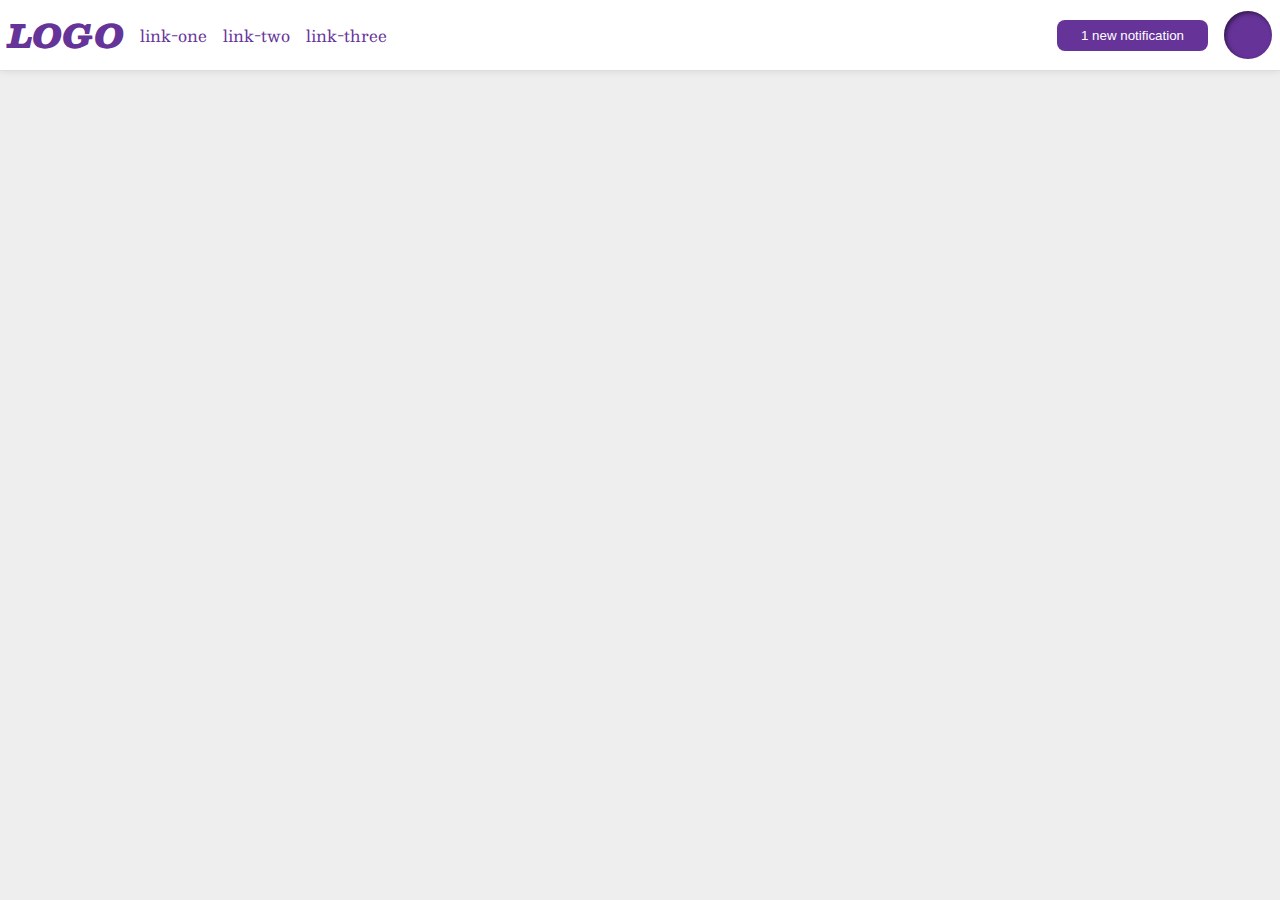
<file: flex/03-flex-header-2/index.html>
<!DOCTYPE html>
<html lang="en">

<head>
  <meta charset="UTF-8">
  <meta http-equiv="X-UA-Compatible" content="IE=edge">
  <meta name="viewport" content="width=device-width, initial-scale=1.0">
  <title>Flex Header 2</title>
  <link rel="stylesheet" href="style.css">
</head>

<body>
  <div class="header">
    <div class="left">
      <div class="logo">
        LOGO
      </div>
      <ul class="links">
        <li><a href="google.com">link-one</a></li>
        <li><a href="google.com">link-two</a></li>
        <li><a href="google.com">link-three</a></li>
      </ul>
    </div>
    <div class="right">
      <button class="notifications">
        1 new notification
      </button>
      <div class="profile-image"></div>
    </div>
  </div>
</body>

</html>
</file>
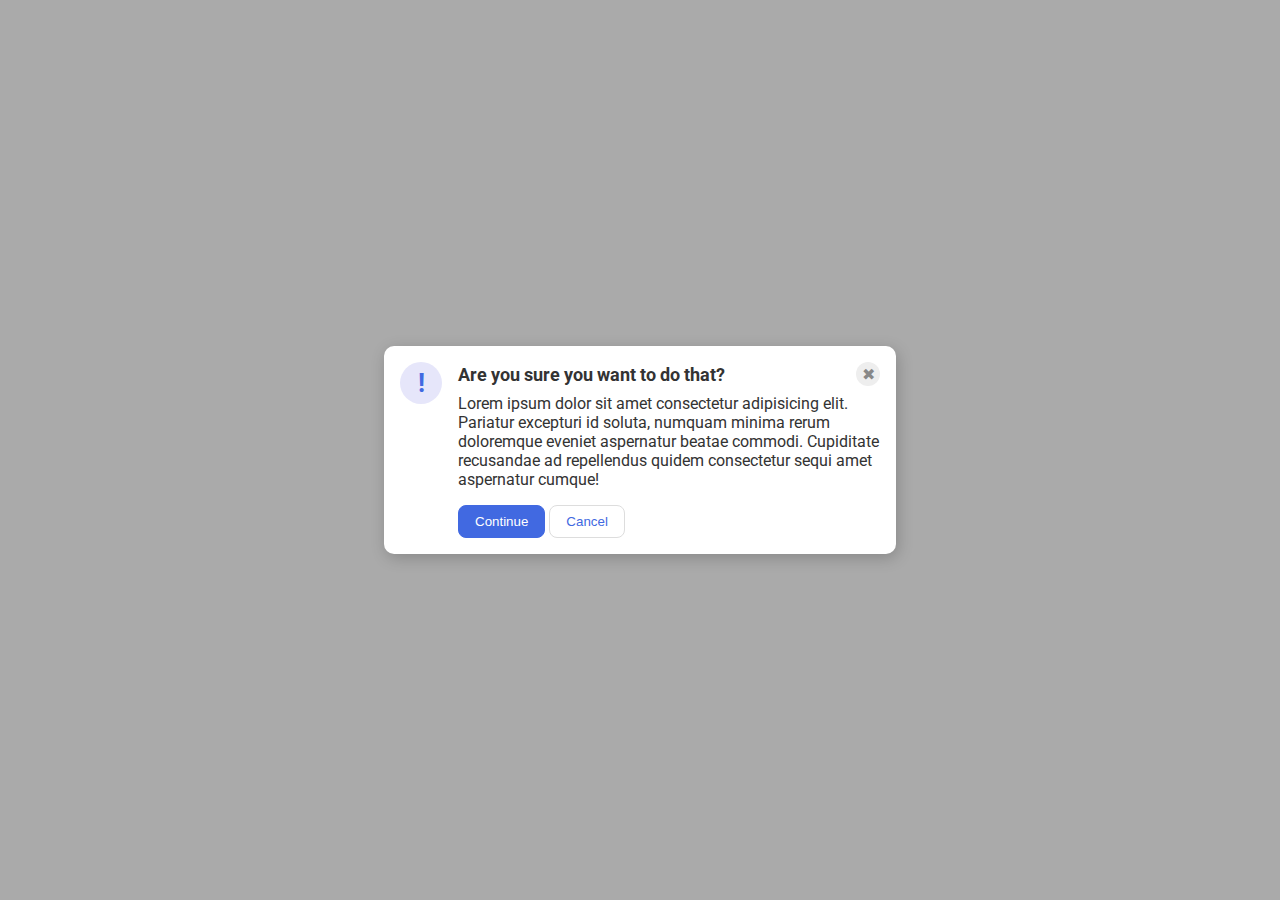
<file: flex/05-flex-modal/index.html>
<!DOCTYPE html>
<html lang="en">

<head>
  <meta charset="UTF-8">
  <meta http-equiv="X-UA-Compatible" content="IE=edge">
  <meta name="viewport" content="width=device-width, initial-scale=1.0">
  <link rel="stylesheet" href="style.css">
  <title>Modal</title>
</head>

<body>
  <div class="modal">
    <div class="icon">!</div>
    <div class="warning">
      <div class="first-line">
        <div class="header">Are you sure you want to do that?</div>
        <div class="close-button">✖</div>
      </div>
      <div class="text">Lorem ipsum dolor sit amet consectetur adipisicing elit. Pariatur excepturi id soluta, numquam
        minima rerum doloremque eveniet aspernatur beatae commodi. Cupiditate recusandae ad repellendus quidem
        consectetur sequi amet aspernatur cumque!</div>
      <button class="continue">Continue</button>
      <button class="cancel">Cancel</button>
    </div>
  </div>
</body>

</html>
</file>
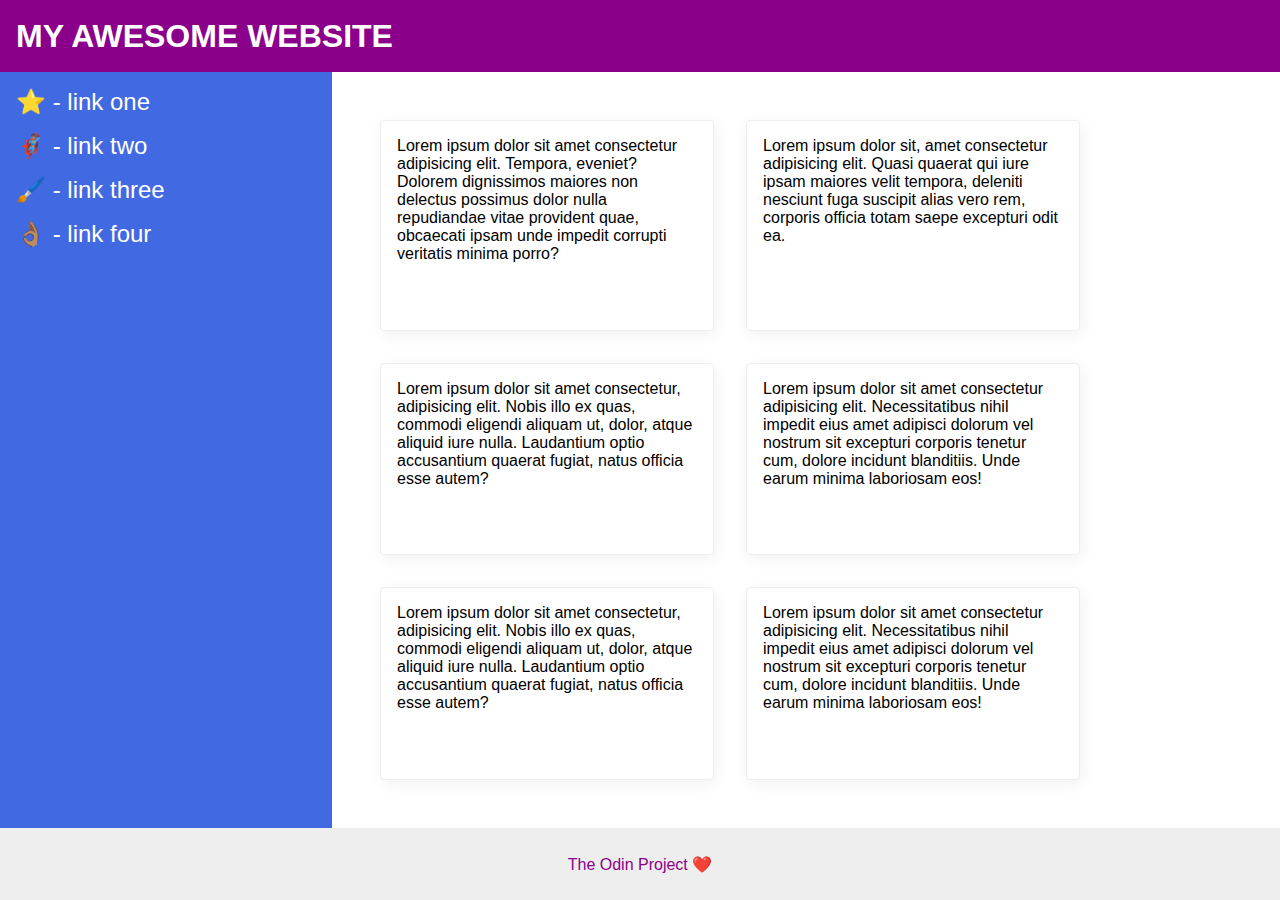
<file: flex/07-flex-layout-2/index.html>
<!DOCTYPE html>
<html lang="en">

<head>
  <meta charset="UTF-8">
  <meta http-equiv="X-UA-Compatible" content="IE=edge">
  <meta name="viewport" content="width=device-width, initial-scale=1.0">
  <title>The Holy Grail</title>
  <link rel="stylesheet" href="style.css">
</head>

<body>
  <div class="header">
    MY AWESOME WEBSITE
  </div>

  <div class="content">
    <div class="sidebar">
      <ul>
        <li><a href="#">⭐ - link one</a></li>
        <li><a href="#">🦸🏽‍♂️ - link two</a></li>
        <li><a href="#">🖌️ - link three</a></li>
        <li><a href="#">👌🏽 - link four</a></li>
      </ul>
    </div>

    <div class="cardboard">
      <div class="card">Lorem ipsum dolor sit amet consectetur adipisicing elit. Tempora, eveniet? Dolorem dignissimos
        maiores non delectus possimus dolor nulla repudiandae vitae provident quae, obcaecati ipsam unde impedit
        corrupti
        veritatis minima porro?</div>
      <div class="card">Lorem ipsum dolor sit, amet consectetur adipisicing elit. Quasi quaerat qui iure ipsam maiores
        velit tempora, deleniti nesciunt fuga suscipit alias vero rem, corporis officia totam saepe excepturi odit ea.
      </div>
      <div class="card">Lorem ipsum dolor sit amet consectetur, adipisicing elit. Nobis illo ex quas, commodi eligendi
        aliquam ut, dolor, atque aliquid iure nulla. Laudantium optio accusantium quaerat fugiat, natus officia esse
        autem?</div>
      <div class="card">Lorem ipsum dolor sit amet consectetur adipisicing elit. Necessitatibus nihil impedit eius amet
        adipisci dolorum vel nostrum sit excepturi corporis tenetur cum, dolore incidunt blanditiis. Unde earum minima
        laboriosam eos!</div>
      <div class="card">Lorem ipsum dolor sit amet consectetur, adipisicing elit. Nobis illo ex quas, commodi eligendi
        aliquam ut, dolor, atque aliquid iure nulla. Laudantium optio accusantium quaerat fugiat, natus officia esse
        autem?</div>
      <div class="card">Lorem ipsum dolor sit amet consectetur adipisicing elit. Necessitatibus nihil impedit eius amet
        adipisci dolorum vel nostrum sit excepturi corporis tenetur cum, dolore incidunt blanditiis. Unde earum minima
        laboriosam eos!</div>
    </div>
  </div>

  <div class="footer">
    The Odin Project ❤️
  </div>
</body>

</html>
</file>
<file: flex/03-flex-header-2/style.css>
/* this is some magical font-importing.  
you'll learn about it later. */
@import url('https://fonts.googleapis.com/css2?family=Besley:ital,wght@0,400;1,900&display=swap');

body {
  margin: 0;
  background: #eee;
  font-family: Besley, serif;
}

.header {
  background: white;
  border-bottom: 1px solid #ddd;
  box-shadow: 0 0 8px rgba(0,0,0,.1);
}

.profile-image {
  background: rebeccapurple;
  box-shadow: inset 2px 2px 4px rgba(0,0,0,.5);
  border-radius: 50%;
  width: 48px;
  height: 48px;
}

.logo {
  color: rebeccapurple;
  font-size: 32px;
  font-weight: 900;
  font-style: italic;
}

button {
  border: none;
  border-radius: 8px;
  background: rebeccapurple;
  color: white;
  padding: 8px 24px;
}

a {
  /* this removes the line under our links */
  text-decoration: none;
  color: rebeccapurple;
}

ul {
  list-style-type: none;
}

.header {
  display: flex;
  justify-content: space-between;
  align-items: center;
  padding: 8px;

}

.left, .right {
  display: flex;
  gap:16px;
  align-items: center;
}

ul {
  display: flex;
  gap:16px;
  padding: 0;
  margin: 0;
}
</file>
<file: flex/05-flex-modal/style.css>
@import url('https://fonts.googleapis.com/css2?family=Roboto:wght@400;700&display=swap');

html, body {
  height: 100%;
}

body {
  font-family: Roboto, sans-serif;
  margin: 0;
  background: #aaa;
  color: #333;
  /* I'll give you this one for free lol */
  display: flex;
  align-items: center;
  justify-content: center;
}

.modal {
  background: white;
  width: 480px;
  border-radius: 10px;
  box-shadow: 2px 4px 16px rgba(0,0,0,.2);
}

.icon {
  color: royalblue;
  font-size: 26px;
  font-weight: 700;
  background: lavender;
  width: 42px;
  height: 42px;
  border-radius: 50%;
  display: flex;
  align-items: center;
  justify-content: center;
}

.close-button {
  background: #eee;
  border-radius: 50%;
  color: #888;
  font-weight: 400;
  font-size: 16px;
  height: 24px;
  width: 24px;
  display: flex;
  align-items: center;
  justify-content: center;
}

button {
  padding: 8px 16px;
  border-radius: 8px;
}

button.continue {
  background: royalblue;
  border: 1px solid royalblue;
  color: white;
}

button.cancel {
  background: white;
  border: 1px solid #ddd;
  color: royalblue;
}

.modal {
  display: flex;
  padding: 16px;
  gap: 16px;
}

.icon {
  flex-shrink: 0;
}

.first-line {
  display: flex;
  justify-content: space-between;
  margin-bottom: 8px;
  font-weight: 700;
  font-size: 18px;
  align-items: center;
}

.text {
  margin-bottom: 16px;
}
</file>
<file: flex/07-flex-layout-2/style.css>
body {
  font-family: -apple-system, BlinkMacSystemFont, 'Segoe UI', Roboto, Oxygen, Ubuntu, Cantarell, 'Open Sans', 'Helvetica Neue', sans-serif;
  margin: 0;
  min-height: 100vh;
}

.header {
  height: 72px;
  background: darkmagenta;
  color: white;
}

.footer {
  height: 72px;
  background: #eee;
  color: darkmagenta;
}

.sidebar {
  width: 300px;
  background: royalblue;
}

.card {
  border: 1px solid #eee;
  box-shadow: 2px 4px 16px rgba(0,0,0,.06);
  border-radius: 4px;
}

body {
  display: flex;
  flex-direction: column;
  justify-content: space-between;
}

.content {
  display: flex;
  flex:1;
}

.header {
  display: flex;
  flex-direction: column;
  justify-content: center;
  font-size: 32px;
  font-weight: 900;
  padding: 0 16px;
}

.sidebar{
  display: flex;
  flex-direction: column;
  flex-shrink: 0;
  padding: 16px;
}

.cardboard {
  display: flex;
  flex-wrap: wrap;
  padding: 32px;
}

.card {
  width: 300px;
  padding: 16px;
  margin: 16px;
}

ul {
  list-style: none;
  padding: 0;
  margin: 0;
}

li {
  margin-bottom: 16px;
}

a {
  text-decoration: none;
  color: white;
  font-size: 24px;
}

.footer {
  display: flex;
  align-items: center;
  justify-content: center;
}
</file>
